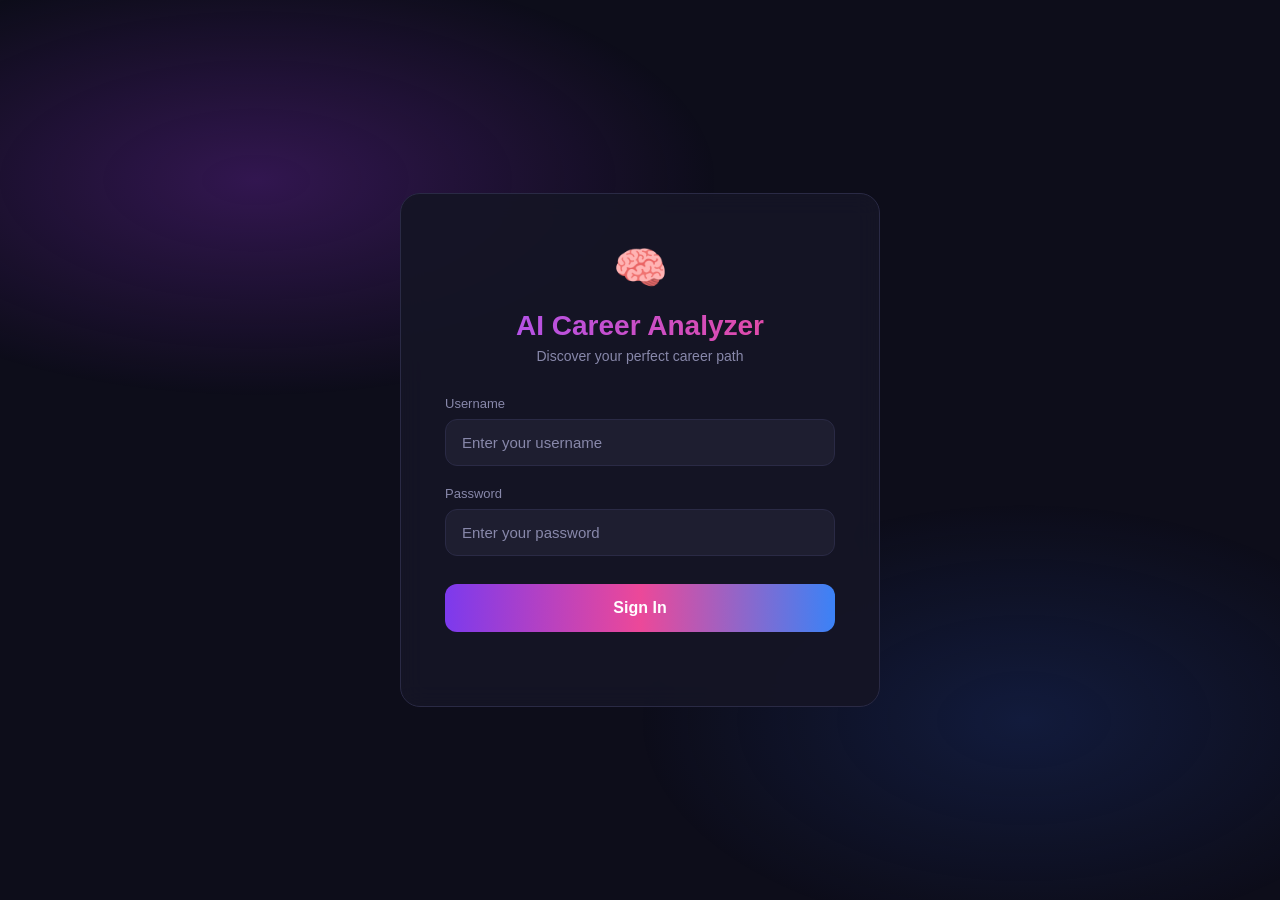
<file: index.html>
<!DOCTYPE html>
<html lang="en">
<head>
<meta charset="UTF-8" />
<meta name="viewport" content="width=device-width, initial-scale=1.0"/>
<title>AI Career Analyzer</title>
<style>
*, *::before, *::after { box-sizing: border-box; margin: 0; padding: 0; }
:root {
  --bg-deep: #0d0d1a;
  --bg-card: #151525;
  --bg-input: #1e1e30;
  --bg-hover: #252540;
  --border: #2a2a45;
  --text-main: #e8e8f0;
  --text-muted: #8888aa;
  --grad-title: linear-gradient(90deg, #a855f7, #ec4899);
  --grad-btn: linear-gradient(90deg, #7c3aed, #ec4899, #3b82f6);
  --grad-btn2: linear-gradient(90deg, #0891b2, #06b6d4);
  --cyan: #06b6d4;
  --purple: #a855f7;
  --pink: #ec4899;
  --green: #10b981;
  --yellow: #f59e0b;
  --blue: #3b82f6;
  --red: #ef4444;
}
body {
  font-family: -apple-system, BlinkMacSystemFont, 'Segoe UI', Roboto, sans-serif;
  background: var(--bg-deep);
  color: var(--text-main);
  min-height: 100vh;
  overflow-x: hidden;
}
/* ── Background glow ── */
body::before {
  content: '';
  position: fixed; inset: 0;
  background:
    radial-gradient(ellipse 60% 40% at 20% 20%, rgba(120,40,180,.35) 0%, transparent 60%),
    radial-gradient(ellipse 50% 40% at 80% 80%, rgba(30,60,140,.30) 0%, transparent 60%);
  pointer-events: none; z-index: 0;
}
.page { display: none; position: relative; z-index: 1; min-height: 100vh; }
.page.active { display: block; }
#login-page {
  display: none;
  align-items: center;
  justify-content: center;
}
#login-page.active { display: flex; }
.login-card {
  background: rgba(21,21,37,.92);
  border: 1px solid var(--border);
  border-radius: 20px;
  padding: 48px 44px 44px;
  width: 100%;
  max-width: 480px;
  text-align: center;
  backdrop-filter: blur(12px);
}
.login-logo {
  font-size: 44px;
  margin-bottom: 16px;
  display: block;
}
.login-title {
  font-size: 28px;
  font-weight: 700;
  background: var(--grad-title);
  -webkit-background-clip: text;
  -webkit-text-fill-color: transparent;
  background-clip: text;
  margin-bottom: 6px;
}
.login-sub {
  color: var(--text-muted);
  font-size: 14px;
  margin-bottom: 32px;
}
.field-label {
  display: block;
  text-align: left;
  font-size: 13px;
  color: var(--text-muted);
  margin-bottom: 8px;
}
.field-wrap { margin-bottom: 20px; }
.field-input {
  width: 100%;
  background: var(--bg-input);
  border: 1px solid var(--border);
  border-radius: 12px;
  padding: 14px 16px;
  color: var(--text-main);
  font-size: 15px;
  outline: none;
  transition: border .2s;
}
.field-input::placeholder { color: var(--text-muted); }
.field-input:focus { border-color: var(--purple); }
.btn-signin {
  width: 100%;
  padding: 15px;
  background: var(--grad-btn);
  border: none;
  border-radius: 12px;
  color: #fff;
  font-size: 16px;
  font-weight: 700;
  cursor: pointer;
  margin-top: 8px;
  transition: opacity .2s, transform .1s;
}
.btn-signin:hover { opacity: .9; transform: translateY(-1px); }
.btn-signin:active { transform: translateY(0); }
.login-error {
  color: var(--red);
  font-size: 13px;
  margin-top: 12px;
  min-height: 18px;
}
.navbar {
  display: flex;
  align-items: center;
  justify-content: space-between;
  padding: 14px 32px;
  border-bottom: 1px solid var(--border);
  background: rgba(13,13,26,.85);
  backdrop-filter: blur(10px);
  position: sticky; top: 0; z-index: 100;
}
.nav-brand {
  font-size: 20px;
  font-weight: 700;
  background: var(--grad-title);
  -webkit-background-clip: text;
  -webkit-text-fill-color: transparent;
  background-clip: text;
}
.nav-welcome { font-size: 14px; color: var(--text-muted); }
.nav-welcome span { color: var(--text-main); font-weight: 600; }
#dashboard-page { display: none; }
#dashboard-page.active { display: block; }
.dashboard-grid {
  display: grid;
  grid-template-columns: 1fr 1fr;
  gap: 24px;
  padding: 32px;
  max-width: 1400px;
  margin: 0 auto;
}
@media(max-width:900px){ .dashboard-grid { grid-template-columns:1fr; } }
.dash-card {
  background: rgba(21,21,37,.85);
  border: 1px solid var(--border);
  border-radius: 16px;
  padding: 32px;
  backdrop-filter: blur(8px);
}
.card-header {
  display: flex;
  align-items: center;
  gap: 14px;
  margin-bottom: 8px;
}
.card-icon {
  width: 46px; height: 46px;
  border-radius: 12px;
  display: flex; align-items: center; justify-content: center;
  font-size: 22px;
}
.icon-purple { background: linear-gradient(135deg,#7c3aed,#a855f7); }
.icon-cyan { background: linear-gradient(135deg,#0891b2,#06b6d4); }
.card-title { font-size: 22px; font-weight: 700; }
.card-desc { color: var(--text-muted); font-size: 14px; margin-bottom: 24px; }
/* Select */
.select-label { font-size: 13px; color: var(--text-muted); margin-bottom: 8px; display: block; }
.styled-select {
  width: 100%;
  background: var(--bg-input);
  border: 1px solid var(--border);
  border-radius: 10px;
  padding: 12px 14px;
  color: var(--text-main);
  font-size: 15px;
  outline: none;
  cursor: pointer;
  appearance: none;
  background-image: url("data:image/svg+xml,%3Csvg xmlns='http://www.w3.org/2000/svg' width='12' height='12' viewBox='0 0 12 12'%3E%3Cpath fill='%238888aa' d='M6 8L1 3h10z'/%3E%3C/svg%3E");
  background-repeat: no-repeat;
  background-position: right 14px center;
  margin-bottom: 20px;
}
.styled-select:focus { border-color: var(--purple); }
.skills-input {
  width: 100%;
  background: var(--bg-input);
  border: 1px solid var(--border);
  border-radius: 10px;
  padding: 12px 14px;
  color: var(--text-main);
  font-size: 15px;
  outline: none;
  margin-bottom: 6px;
}
.skills-input::placeholder { color: var(--text-muted); }
.skills-input:focus { border-color: var(--purple); }
.skills-hint { font-size: 12px; color: var(--text-muted); margin-bottom: 24px; }
.btn-analyze {
  width: 100%;
  padding: 14px;
  border: none;
  border-radius: 10px;
  font-size: 15px;
  font-weight: 600;
  cursor: pointer;
  transition: opacity .2s, transform .1s;
}
.btn-analyze:hover { opacity: .88; transform: translateY(-1px); }
.btn-analyze:active { transform: translateY(0); }
.btn-analyze:disabled { opacity: .5; cursor: not-allowed; transform: none; }
.btn-purple { background: var(--grad-btn); color: #fff; }
.btn-teal { background: var(--grad-btn2); color: #fff; }
.upload-area {
  border: 2px dashed var(--border);
  border-radius: 12px;
  padding: 40px 20px;
  text-align: center;
  cursor: pointer;
  margin-bottom: 20px;
  transition: border-color .2s, background .2s;
}
.upload-area:hover { border-color: var(--cyan); background: rgba(6,182,212,.05); }
.upload-area.has-file { border-color: var(--green); background: rgba(16,185,129,.05); }
.upload-icon { font-size: 36px; color: var(--text-muted); margin-bottom: 10px; }
.upload-text { color: var(--text-muted); font-size: 14px; }
.upload-text strong { color: var(--text-main); }
.upload-sub { font-size: 12px; color: var(--text-muted); margin-top: 4px; }
#resume-file-input { display: none; }
#results-page { display: none; }
#results-page.active { display: block; }
.results-inner {
  max-width: 900px;
  margin: 0 auto;
  padding: 28px 24px 60px;
}
.back-btn {
  background: none; border: none;
  color: var(--text-muted);
  font-size: 14px; cursor: pointer;
  display: flex; align-items: center; gap: 6px;
  margin-bottom: 28px;
  transition: color .2s;
}
.back-btn:hover { color: var(--text-main); }
.result-card {
  background: rgba(21,21,37,.9);
  border: 1px solid var(--border);
  border-radius: 16px;
  padding: 28px;
  margin-bottom: 20px;
  backdrop-filter: blur(8px);
}
.result-header {
  display: flex;
  justify-content: space-between;
  align-items: flex-start;
  margin-bottom: 24px;
}
.result-label { font-size: 12px; color: var(--text-muted); letter-spacing: 1px; text-transform: uppercase; margin-bottom: 6px; }
.result-career {
  font-size: 34px; font-weight: 800;
  background: linear-gradient(90deg, #a855f7, #ec4899);
  -webkit-background-clip: text;
  -webkit-text-fill-color: transparent;
  background-clip: text;
}
.result-match-label { font-size: 12px; color: var(--text-muted); text-align: right; margin-bottom: 4px; }
.result-match-pct { font-size: 40px; font-weight: 800; color: #ec4899; text-align: right; }
.stats-grid {
  display: grid;
  grid-template-columns: repeat(4, 1fr);
  gap: 14px;
  margin-bottom: 24px;
}
@media(max-width:700px){ .stats-grid { grid-template-columns: 1fr 1fr; } }
.stat-card {
  background: rgba(30,30,50,.7);
  border: 1px solid var(--border);
  border-radius: 12px;
  padding: 16px;
}
.stat-name { font-size: 12px; color: var(--text-muted); margin-bottom: 8px; }
.stat-value { font-size: 22px; font-weight: 700; }
.stat-sub { font-size: 11px; color: var(--text-muted); margin-top: 4px; }
.chart-section { margin-bottom: 24px; }
.section-title { font-size: 18px; font-weight: 700; margin-bottom: 16px; }
.chart-wrap {
  background: rgba(30,30,50,.5);
  border: 1px solid var(--border);
  border-radius: 12px;
  padding: 20px;
}
.chart-bars {
  display: flex;
  align-items: flex-end;
  gap: 24px;
  height: 200px;
  justify-content: center;
}
.bar-group { display: flex; flex-direction: column; align-items: center; gap: 8px; }
.bar {
  width: 80px;
  border-radius: 6px 6px 0 0;
  transition: height .6s ease;
  position: relative;
}
.bar-label { font-size: 12px; color: var(--text-muted); text-align: center; }
.y-axis {
  display: flex;
  flex-direction: column;
  justify-content: space-between;
  height: 200px;
  margin-right: 12px;
  font-size: 11px;
  color: var(--text-muted);
}
.skills-row {
  display: grid;
  grid-template-columns: 1fr 1fr;
  gap: 20px;
  margin-bottom: 20px;
}
@media(max-width:600px){ .skills-row { grid-template-columns: 1fr; } }
.skills-section .section-title { margin-bottom: 12px; }
.tags { display: flex; flex-wrap: wrap; gap: 10px; }
.tag {
  padding: 8px 16px;
  border-radius: 999px;
  font-size: 13px;
  font-weight: 500;
}
.tag-green { background: rgba(16,185,129,.2); color: #34d399; border: 1px solid rgba(16,185,129,.4); }
.tag-yellow { background: rgba(245,158,11,.15); color: #f59e0b; border: 1px solid rgba(245,158,11,.35); }
/* Recommendation */
.rec-box {
  background: rgba(88,28,135,.25);
  border: 1px solid rgba(168,85,247,.3);
  border-radius: 14px;
  padding: 22px 24px;
  margin-bottom: 24px;
}
.rec-title { font-size: 16px; font-weight: 700; color: var(--purple); margin-bottom: 10px; }
.rec-text { color: var(--text-muted); font-size: 14px; line-height: 1.7; }
.resource-list { display: flex; flex-direction: column; gap: 10px; }
.resource-item {
  background: rgba(30,30,50,.6);
  border: 1px solid var(--border);
  border-radius: 10px;
  padding: 14px 18px;
  display: flex;
  align-items: center;
  gap: 10px;
  text-decoration: none;
  color: var(--text-main);
  font-size: 14px;
  transition: background .2s, border-color .2s;
}
.resource-item:hover { background: var(--bg-hover); border-color: var(--cyan); }
.resource-icon { color: var(--cyan); font-size: 16px; flex-shrink: 0; }
.spinner {
  display: inline-block;
  width: 18px; height: 18px;
  border: 2px solid rgba(255,255,255,.3);
  border-top-color: #fff;
  border-radius: 50%;
  animation: spin .7s linear infinite;
  vertical-align: middle; margin-right: 8px;
}
@keyframes spin { to { transform: rotate(360deg); } }
.toast {
  position: fixed; bottom: 24px; right: 24px;
  background: #ef4444;
  color: #fff;
  padding: 12px 20px;
  border-radius: 10px;
  font-size: 14px;
  z-index: 9999;
  transform: translateY(80px);
  opacity: 0;
  transition: all .3s;
}
.toast.show { transform: translateY(0); opacity: 1; }
.toast.success { background: #10b981; }
</style>
</head>
<body>

<div id="login-page" class="page active">
  <div class="login-card">
    <span class="login-logo">🧠</span>
    <h1 class="login-title">AI Career Analyzer</h1>
    <p class="login-sub">Discover your perfect career path</p>

    <div class="field-wrap">
      <label class="field-label" for="username">Username</label>
      <input class="field-input" type="text" id="username" placeholder="Enter your username" />
    </div>
    <div class="field-wrap">
      <label class="field-label" for="password">Password</label>
      <input class="field-input" type="password" id="password" placeholder="Enter your password" />
    </div>

    <button class="btn-signin" id="signin-btn" onclick="handleLogin()">Sign In</button>
    <p class="login-error" id="login-error"></p>
  </div>
</div>

<div id="dashboard-page" class="page">
  <nav class="navbar">
    <div class="nav-brand">AI Career Analyzer</div>
    <div class="nav-welcome">Welcome, <span id="nav-username">admin</span></div>
  </nav>

  <div class="dashboard-grid">
    <!-- Career Analysis Card -->
    <div class="dash-card">
      <div class="card-header">
        <div class="card-icon icon-purple">💼</div>
        <h2 class="card-title">Career Analysis</h2>
      </div>
      <p class="card-desc">Select a career and enter your skills to get a detailed analysis.</p>

      <label class="select-label">Select Career</label>
      <select class="styled-select" id="career-select">
        <option value="">Choose a career...</option>
      </select>

      <label class="select-label">Your Skills</label>
      <input class="skills-input" type="text" id="skills-input"
        placeholder="e.g. Python, Machine Learning, Statistics" />
      <p class="skills-hint">Separate skills with commas</p>

      <button class="btn-analyze btn-purple" id="analyze-career-btn" onclick="analyzeCareer()">
        Analyze Career
      </button>
    </div>

    <!-- Resume Analyzer Card -->
    <div class="dash-card">
      <div class="card-header">
        <div class="card-icon icon-cyan">📄</div>
        <h2 class="card-title">Resume Analyzer</h2>
      </div>
      <p class="card-desc">Upload your resume to automatically detect skills and get career recommendations.</p>

      <div class="upload-area" id="upload-area" onclick="document.getElementById('resume-file-input').click()">
        <div class="upload-icon">☁️</div>
        <div class="upload-text"><strong id="upload-text-main">Click to upload resume</strong></div>
        <div class="upload-sub" id="upload-sub">Supports PDF and TXT files</div>
      </div>
      <input type="file" id="resume-file-input" accept=".pdf,.txt" onchange="handleFileSelect(event)" />

      <button class="btn-analyze btn-teal" id="analyze-resume-btn" onclick="analyzeResume()">
        Analyze Resume
      </button>
    </div>
  </div>
</div>

<div id="results-page" class="page">
  <nav class="navbar">
    <div class="nav-brand">AI Career Analyzer</div>
    <div class="nav-welcome">Welcome, <span id="nav-username-r">admin</span></div>
  </nav>

  <div class="results-inner">
    <button class="back-btn" onclick="goBack()">&#8249; Back to Dashboard</button>

    <!-- Header card -->
    <div class="result-card">
      <div class="result-header">
        <div>
          <div class="result-label">Career Analysis</div>
          <div class="result-career" id="res-career">—</div>
        </div>
        <div>
          <div class="result-match-label">Skill Match</div>
          <div class="result-match-pct" id="res-match">0%</div>
        </div>
      </div>

      <!-- Stats -->
      <div class="stats-grid">
        <div class="stat-card">
          <div class="stat-name">Career Demand</div>
          <div class="stat-value" id="res-demand">—</div>
          <div class="stat-sub">Market demand</div>
        </div>
        <div class="stat-card">
          <div class="stat-name">Automation Risk</div>
          <div class="stat-value" id="res-auto">—</div>
          <div class="stat-sub">AI replacement</div>
        </div>
        <div class="stat-card">
          <div class="stat-name">Stability Score</div>
          <div class="stat-value" id="res-stability">—</div>
          <div class="stat-sub">Job security</div>
        </div>
        <div class="stat-card">
          <div class="stat-name">Expected Salary</div>
          <div class="stat-value" style="font-size:16px" id="res-salary">—</div>
          <div class="stat-sub">Annual range</div>
        </div>
      </div>

      <!-- Bar Chart -->
      <div class="chart-section">
        <div class="section-title">Career Metrics</div>
        <div class="chart-wrap">
          <div style="display:flex;align-items:flex-end;padding:0 10px">
            <div class="y-axis">
              <span>100</span><span>90</span><span>80</span><span>70</span>
              <span>60</span><span>50</span><span>40</span><span>30</span>
              <span>20</span><span>10</span><span>0</span>
            </div>
            <div class="chart-bars" style="flex:1">
              <div class="bar-group">
                <div class="bar" id="bar-demand" style="background:#38bdf8;height:0"></div>
                <div class="bar-label">Career Demand</div>
              </div>
              <div class="bar-group">
                <div class="bar" id="bar-auto" style="background:#f472b6;height:0"></div>
                <div class="bar-label">Automation Risk</div>
              </div>
              <div class="bar-group">
                <div class="bar" id="bar-stability" style="background:#a78bfa;height:0"></div>
                <div class="bar-label">Stability Score</div>
              </div>
            </div>
          </div>
        </div>
      </div>
    </div>

    <!-- Skills -->
    <div class="skills-row">
      <div class="skills-section">
        <div class="section-title">Matched Skills</div>
        <div class="tags" id="matched-skills-wrap"></div>
      </div>
      <div class="skills-section">
        <div class="section-title">Missing Skills (Gap)</div>
        <div class="tags" id="missing-skills-wrap"></div>
      </div>
    </div>

    <!-- Recommendation -->
    <div class="rec-box">
      <div class="rec-title">AI Career Recommendation</div>
      <div class="rec-text" id="res-recommendation">—</div>
    </div>

    <!-- Resources -->
    <div class="section-title">Learning Resources</div>
    <div class="resource-list" id="resource-list"></div>
  </div>
</div>

<!-- Toast -->
<div class="toast" id="toast"></div>

<script>
const API = 'http://localhost:8000'; // Change if backend runs on a different port
let currentUser = null;
let selectedFile = null;

function showPage(id) {
  document.querySelectorAll('.page').forEach(p => p.classList.remove('active'));
  document.getElementById(id).classList.add('active');
}

function showToast(msg, type = 'error') {
  const t = document.getElementById('toast');
  t.textContent = msg;
  t.className = 'toast show' + (type === 'success' ? ' success' : '');
  setTimeout(() => t.className = 'toast', 3200);
}

function setLoading(btnId, loading, label = '') {
  const btn = document.getElementById(btnId);
  if (loading) {
    btn.disabled = true;
    btn.innerHTML = `<span class="spinner"></span>${label || 'Loading...'}`;
  } else {
    btn.disabled = false;
    btn.innerHTML = label;
  }
}

async function handleLogin() {
  const username = document.getElementById('username').value.trim();
  const password = document.getElementById('password').value;
  const errEl = document.getElementById('login-error');
  errEl.textContent = '';

  if (!username || !password) {
    errEl.textContent = 'Please enter username and password.';
    return;
  }

  setLoading('signin-btn', true, 'Signing in...');
  try {
    const res = await fetch(`${API}/api/login`, {
      method: 'POST',
      headers: { 'Content-Type': 'application/json' },
      body: JSON.stringify({ username, password })
    });
    const data = await res.json();
    if (!res.ok) { errEl.textContent = data.detail || 'Login failed.'; return; }

    currentUser = data.username;
    document.getElementById('nav-username').textContent = currentUser;
    document.getElementById('nav-username-r').textContent = currentUser;
    await loadCareers();
    showPage('dashboard-page');
  } catch {
    errEl.textContent = 'Cannot connect to server. Make sure backend is running.';
  } finally {
    setLoading('signin-btn', false, 'Sign In');
  }
}

// Enter key on login
document.addEventListener('keydown', e => {
  if (e.key === 'Enter' && document.getElementById('login-page').classList.contains('active')) {
    handleLogin();
  }
});

async function loadCareers() {
  try {
    const res = await fetch(`${API}/api/careers`);
    const data = await res.json();
    const sel = document.getElementById('career-select');
    sel.innerHTML = '<option value="">Choose a career...</option>';
    data.careers.forEach(c => {
      const opt = document.createElement('option');
      opt.value = c; opt.textContent = c;
      sel.appendChild(opt);
    });
  } catch { showToast('Failed to load careers list.'); }
}

async function analyzeCareer() {
  const career = document.getElementById('career-select').value;
  const skills = document.getElementById('skills-input').value.trim();

  if (!career) { showToast('Please select a career.'); return; }
  if (!skills) { showToast('Please enter at least one skill.'); return; }

  setLoading('analyze-career-btn', true, 'Analyzing...');
  try {
    const res = await fetch(`${API}/api/analyze-career`, {
      method: 'POST',
      headers: { 'Content-Type': 'application/json' },
      body: JSON.stringify({ career, skills })
    });
    const data = await res.json();
    if (!res.ok) { showToast(data.detail || 'Analysis failed.'); return; }
    renderResults(data);
    showPage('results-page');
  } catch { showToast('Cannot connect to server.'); }
  finally { setLoading('analyze-career-btn', false, 'Analyze Career'); }
}

function handleFileSelect(e) {
  const file = e.target.files[0];
  if (!file) return;
  selectedFile = file;
  const area = document.getElementById('upload-area');
  area.classList.add('has-file');
  document.getElementById('upload-text-main').textContent = file.name;
  document.getElementById('upload-sub').textContent =
    (file.size / 1024).toFixed(1) + ' KB';
}

async function analyzeResume() {
  if (!selectedFile) { showToast('Please upload a resume file.'); return; }

  setLoading('analyze-resume-btn', true, 'Analyzing...');
  const form = new FormData();
  form.append('file', selectedFile);

  try {
    const res = await fetch(`${API}/api/analyze-resume`, { method: 'POST', body: form });
    const data = await res.json();
    if (!res.ok) { showToast(data.detail || 'Analysis failed.'); return; }
    renderResults(data);
    showPage('results-page');
  } catch { showToast('Cannot connect to server.'); }
  finally { setLoading('analyze-resume-btn', false, 'Analyze Resume'); }
}

function renderResults(data) {
  const career = data.career || data.recommended_career || 'Career';
  document.getElementById('res-career').textContent = career;
  document.getElementById('res-match').textContent = (data.skill_match_percentage ?? 0) + '%';
  document.getElementById('res-demand').textContent = (data.demand ?? 0) + '%';
  document.getElementById('res-auto').textContent = (data.automation_risk ?? 0) + '%';
  document.getElementById('res-stability').textContent = (data.stability ?? 0) + '%';
  document.getElementById('res-salary').textContent = data.salary || 'N/A';
  document.getElementById('res-recommendation').textContent = data.recommendation || '';

  // Bars (height proportional, max 200px)
  setTimeout(() => {
    const maxH = 200;
    document.getElementById('bar-demand').style.height = ((data.demand ?? 0) / 100 * maxH) + 'px';
    document.getElementById('bar-auto').style.height = ((data.automation_risk ?? 0) / 100 * maxH) + 'px';
    document.getElementById('bar-stability').style.height = ((data.stability ?? 0) / 100 * maxH) + 'px';
  }, 50);

  // Matched skills
  const mWrap = document.getElementById('matched-skills-wrap');
  mWrap.innerHTML = '';
  (data.matched_skills || []).forEach(s => {
    const t = document.createElement('span');
    t.className = 'tag tag-green';
    t.textContent = s;
    mWrap.appendChild(t);
  });
  if (!(data.matched_skills || []).length) {
    mWrap.innerHTML = '<span style="color:var(--text-muted);font-size:13px">No matched skills</span>';
  }

  // Missing skills
  const msWrap = document.getElementById('missing-skills-wrap');
  msWrap.innerHTML = '';
  (data.missing_skills || []).forEach(s => {
    const t = document.createElement('span');
    t.className = 'tag tag-yellow';
    t.textContent = s;
    msWrap.appendChild(t);
  });
  if (!(data.missing_skills || []).length) {
    msWrap.innerHTML = '<span style="color:var(--text-muted);font-size:13px">All skills matched! 🎉</span>';
  }

  // Resources
  const rList = document.getElementById('resource-list');
  rList.innerHTML = '';
  (data.resources || []).forEach(r => {
    const a = document.createElement('a');
    a.className = 'resource-item';
    a.href = r.url; a.target = '_blank';
    a.innerHTML = `<span class="resource-icon">↗</span>${r.name}`;
    rList.appendChild(a);
  });
}

function goBack() {
  showPage('dashboard-page');
}
</script>
</body>
</html>
</file>
